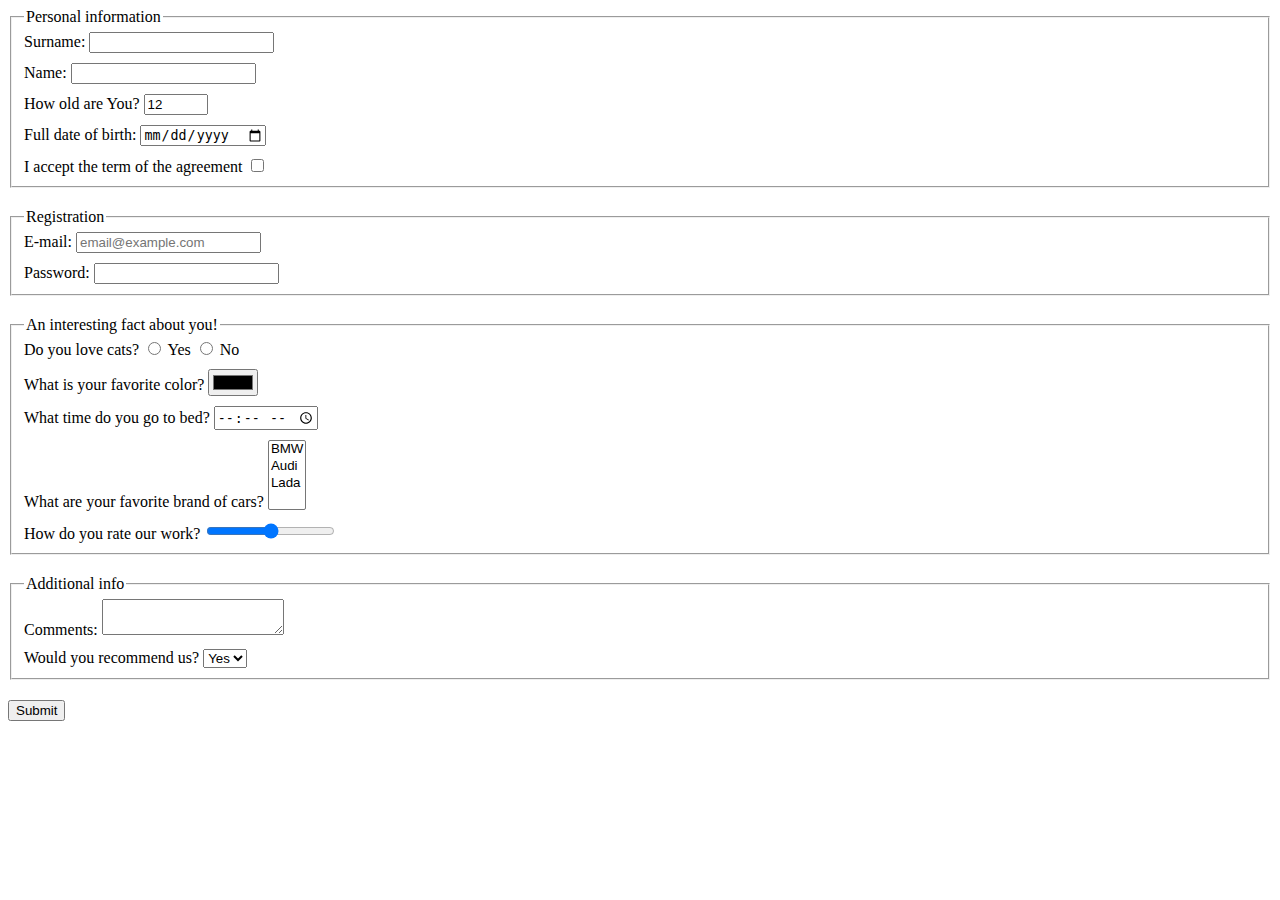
<file: index.html>
<!doctype html><html lang="en"><head><meta charset="UTF-8"><meta name="viewport" content="width=device-width, user-scalable=no, initial-scale=1.0, maximum-scale=1.0, minimum-scale=1.0"><meta http-equiv="X-UA-Compatible" content="ie=edge"><title>HTML Form</title><link rel="stylesheet" href="style.fdd3c961.css"></head><body> <form action="https://mate-academy-form-lesson.herokuapp.com/create-application" method="post"> <fieldset class="fieldset"> <legend>Personal information</legend> <label class="form__field"> Surname: <input type="text" name="surname" autocomplete="off"> </label> <label class="form__field"> Name: <input type="text" name="name" autocomplete="off"> </label> <label class="form__field"> How old are You? <input type="number" name="age" value="12" min="1" max="100"> </label> <label class="form__field"> Full date of birth: <input type="date" name="dateOfBirth"> </label> <label class="form__field"> I accept the term of the agreement <input type="checkbox" name="agreement"> </label> </fieldset> <fieldset class="fieldset"> <legend>Registration</legend> <label class="form__field"> E-mail: <input type="email" name="email" placeholder="email@example.com"> </label> <label class="form__field"> Password: <input type="password" name="password"> </label> </fieldset> <fieldset class="fieldset"> <legend>An interesting fact about you!</legend> <div class="form__field"> Do you love cats? <label> <input type="radio" name="cats" value="yes"> Yes </label> <label> <input type="radio" name="cats" value="no"> No </label> </div> <label class="form__field"> What is your favorite color? <input type="color" name="color"> </label> <label class="form__field"> What time do you go to bed? <input type="time" name="bedTime"> </label> <label class="form__field"> What are your favorite brand of cars? <select name="cars" multiple> <option value="bmw">BMW</option> <option value="audi">Audi</option> <option value="lada">Lada</option> </select> </label> <label class="form__field"> How do you rate our work? <input type="range" name="rating"> </label> </fieldset> <fieldset class="fieldset"> <legend>Additional info</legend> <label class="form__field"> Comments: <textarea name="comments" autocomplete="off"></textarea> </label> <label class="form__field"> Would you recommend us? <select name="recommend"> <option value="yes">Yes</option> <option value="no">No</option> </select> </label> </fieldset> <button type="submit">Submit</button> </form> <script type="text/javascript" src="main.e97352c4.js"></script> </body></html>
</file>
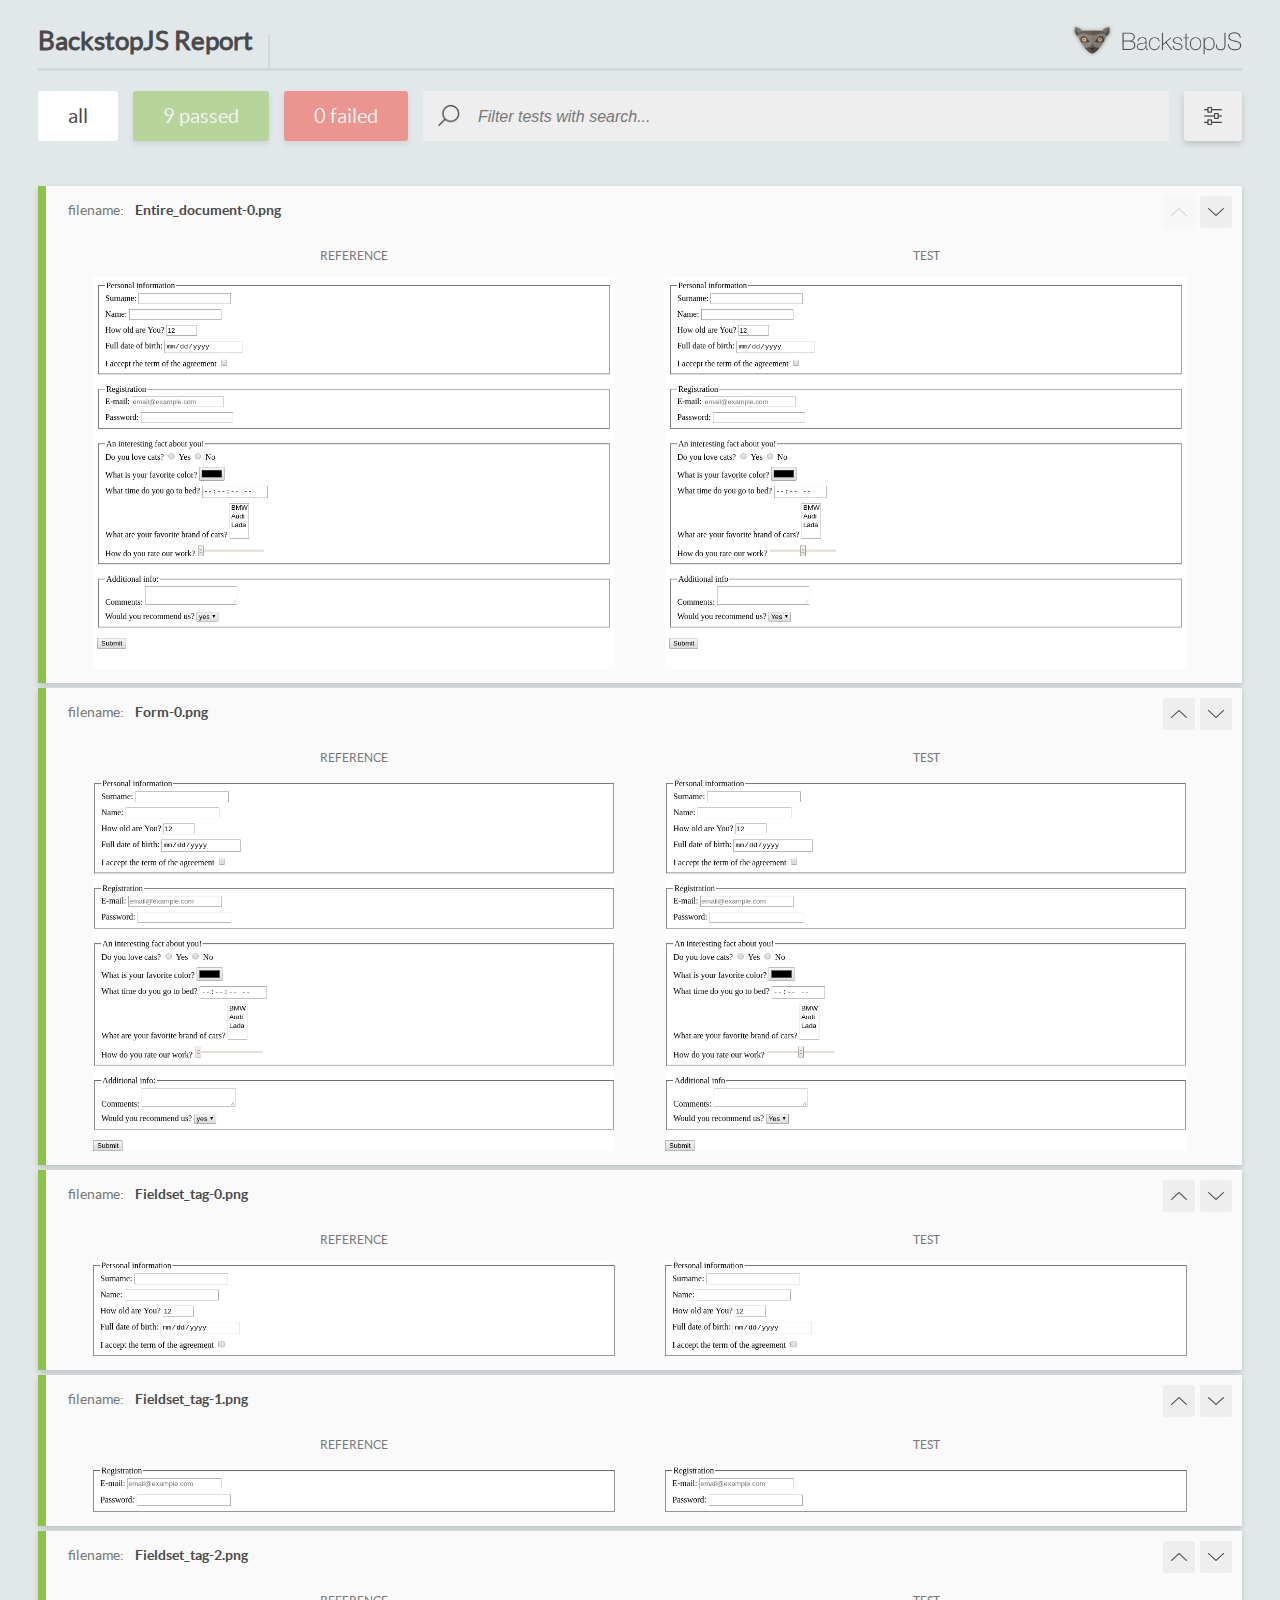
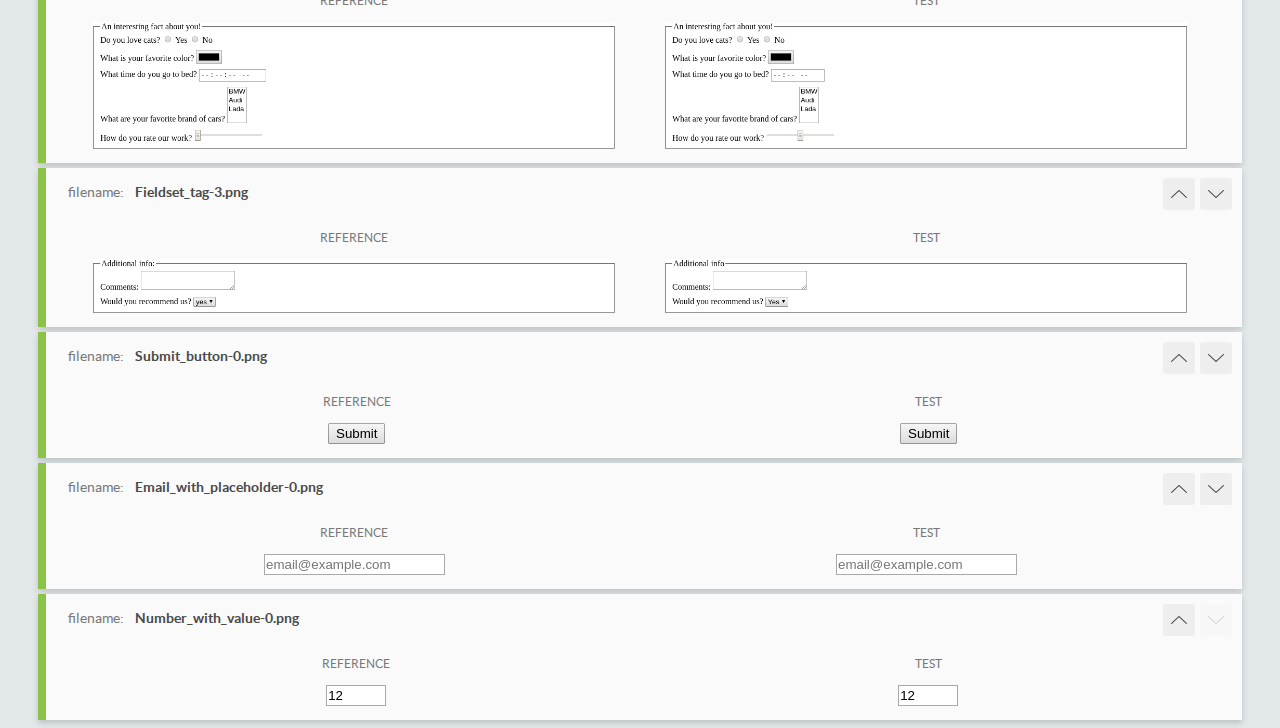
<file: report/html_report/index.html>
<!DOCTYPE html>
<html>
  <head>
    <meta charset="utf-8">
    <title>BackstopJS Report</title>

    <style>
      @font-face {
          font-family: 'latoregular';
          src: url('./assets/fonts/lato-regular-webfont.woff2') format('woff2'),
              url('./assets/fonts/lato-regular-webfont.woff') format('woff');
          font-weight: 400;
          font-style: normal;
      }
      @font-face {
          font-family: 'latobold';
          src: url('./assets/fonts/lato-bold-webfont.woff2') format('woff2'),
              url('./assets/fonts/lato-bold-webfont.woff') format('woff');
          font-weight: 700;
          font-style: normal;
      }

      .ReactModal__Body--open {
          overflow: hidden;
      }
      .ReactModal__Body--open .header {
        display: none;
      }

    </style>
  </head>
  <body style="background-color: #E2E7EA">
    <div id="root">

    </div>
    <script type="text/javascript">
      function report (report) { // eslint-disable-line no-unused-vars
        window.tests = report;
      }
    </script>
    <script type="text/javascript" src="config.js"></script>
    <script type="text/javascript" src="index_bundle.js"></script>
  </body>
</html>
</file>
<file: style.fdd3c961.css>
.fieldset{margin-bottom:20px}.form__field{display:block;margin-bottom:10px}.form__field:last-child{margin-bottom:0}
/*# sourceMappingURL=style.fdd3c961.css.map */
</file>
